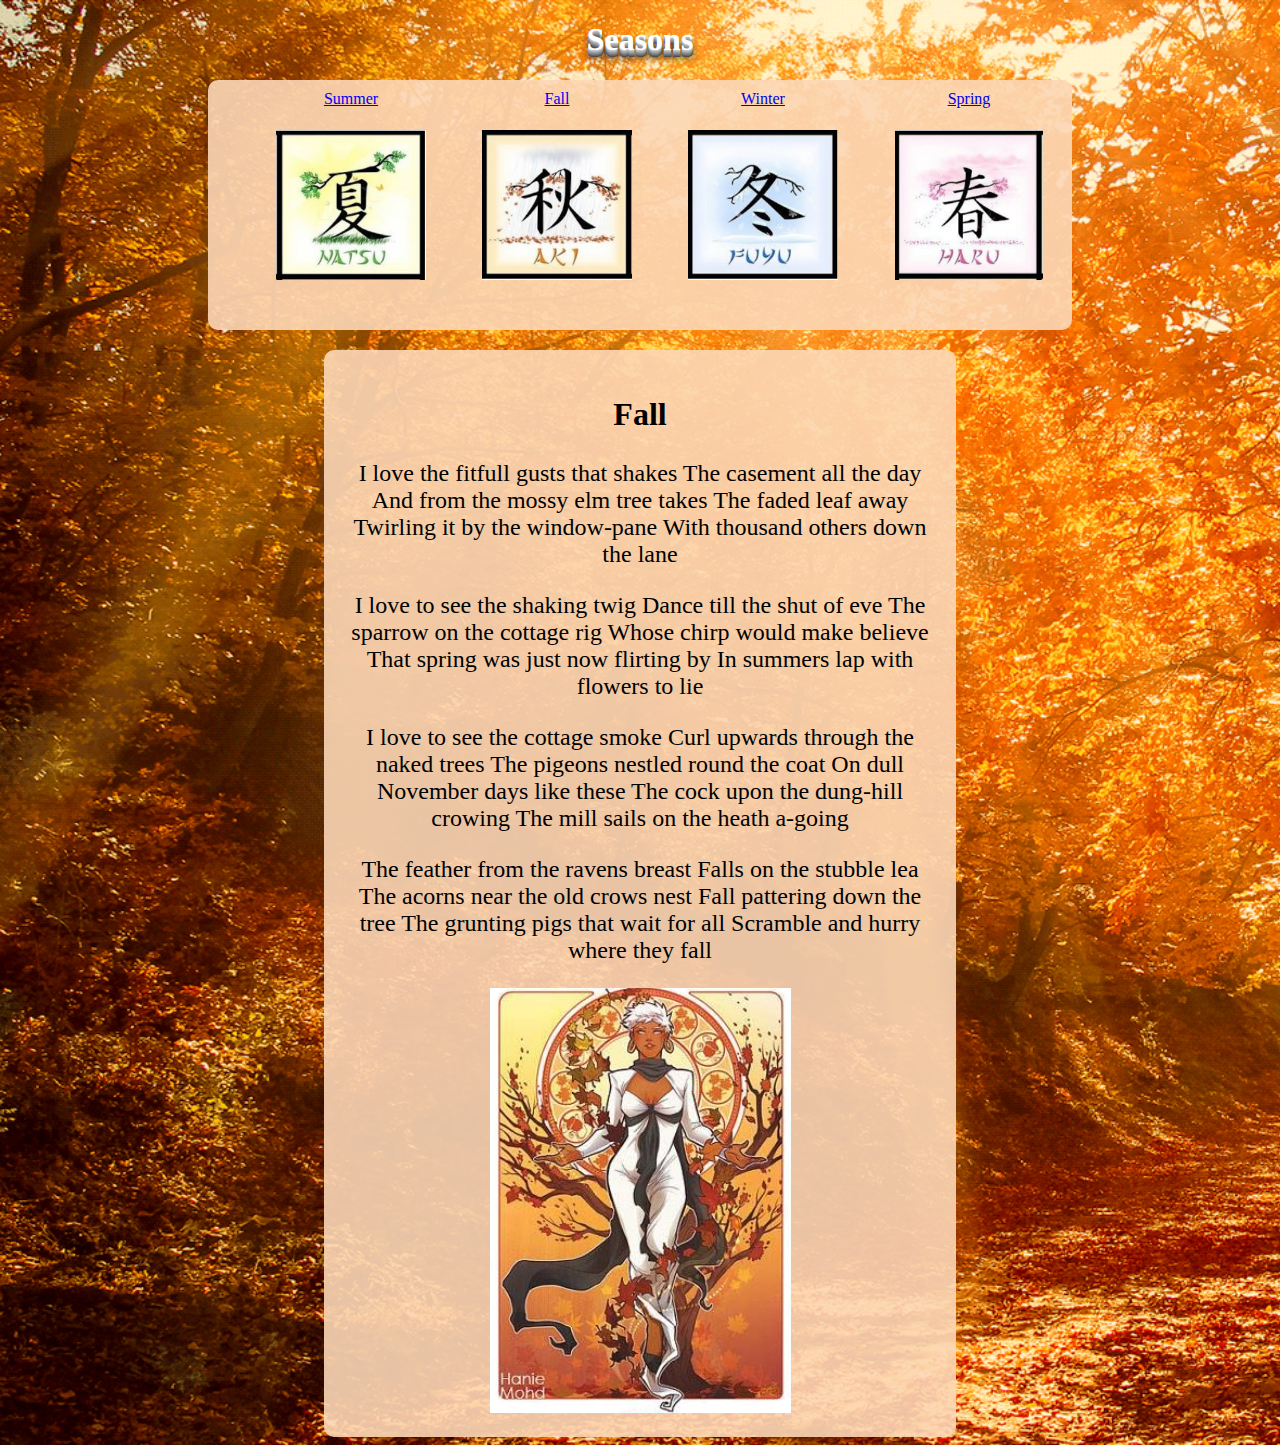
<file: Fall.html>
<!DOCTYPE html>
<html lang="en">
<head>
    <meta charset="UTF-8">
    <meta name="viewport" content="width=device-width, initial-scale=1.0">
    <link rel="stylesheet" href="css/Fall.css">
    <title>Seasons</title>
</head>
<body>
    <header>
        <h1>Seasons</h1>
    </header>
    <nav>
        <ul class="nav">
            <li class="top"><a href="Summer.html">Summer</a></li>
            <li class="top"><a href="Fall.html">Fall</a></li>
            <li class="top"><a href="Winter.html">Winter</a></li>
            <li class="top"><a href="Spring.html">Spring</a></li>
            <li><a href="Summer.html"><img class="season"  src="img/summer2.PNG" alt="Japanese kanji for summer"></a></li>
            <li><a href="Fall.html"><img class="season" src="img/fall2.PNG" alt="Japanese kanji for fall"></a></li>
            <li><a href="Winter.html"><img class="season" src="img/winter2.PNG" alt="Japanese kanji for winter"></a></li>
            <li><a href="Spring.html"><img class="season" src="img/spring2.PNG" alt="Japanese kanji for spring"></a></li>
        </ul>
    </nav>

<main>
    
    <article>
        <h2> Fall </h2>
        <p>
        I love the fitfull gusts that shakes
        The casement all the day
        And from the mossy elm tree takes
        The faded leaf away
        Twirling it by the window-pane
        With thousand others down the lane</p>
            
        <p> 
        I love to see the shaking twig
        Dance till the shut of eve
        The sparrow on the cottage rig
        Whose chirp would make believe
        That spring was just now flirting by
        In summers lap with flowers to lie</p>
            
        <p> I love to see the cottage smoke
        Curl upwards through the naked trees
        The pigeons nestled round the coat
        On dull November days like these
        The cock upon the dung-hill crowing
        The mill sails on the heath a-going 
        </p> 
        <p>
        The feather from the ravens breast
        Falls on the stubble lea
        The acorns near the old crows nest
        Fall pattering down the tree
        The grunting pigs that wait for all
        Scramble and hurry where they fall </p>

  <img class="girl" src="img/fall.PNG" alt="Illustration of a girl representing fall">
      </article>

      
</main>

</body>
</html>
</file>
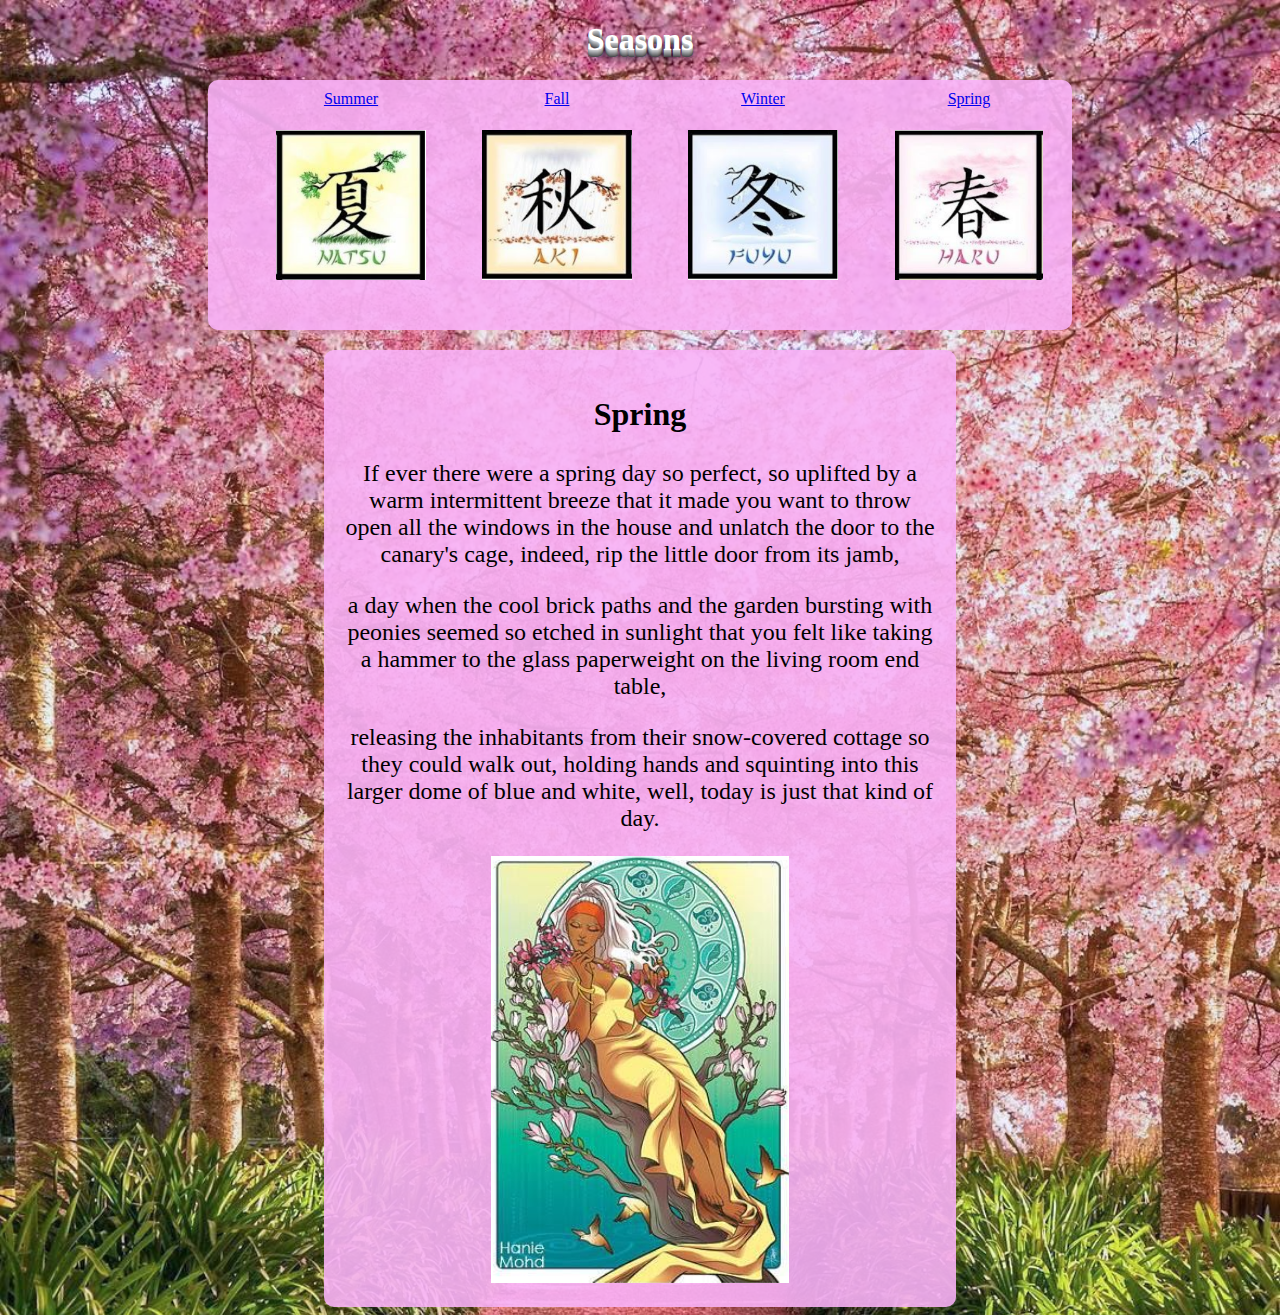
<file: Spring.html>
<!DOCTYPE html>
<html lang="en">
<head>
    <meta charset="UTF-8">
    <meta name="viewport" content="width=device-width, initial-scale=1.0">
    <link rel="stylesheet" href="css/Spring.css">
    <title>Seasons</title>
</head>
<body>
<header>
    <h1>Seasons</h1>
</header>
    <nav>
        <ul class="nav">
            <li class="top"><a href="Summer.html">Summer</a></li>
            <li class="top"><a href="Fall.html">Fall</a></li>
            <li class="top"><a href="Winter.html">Winter</a></li>
            <li class="top"><a href="Spring.html">Spring</a></li>
            <li><a href="Summer.html"><img class="season"  src="img/summer2.PNG" alt="Japanese kanji for summer"></a></li>
            <li><a href="Fall.html"><img class="season" src="img/fall2.PNG" alt="Japanese kanji for fall"></a></li>
            <li><a href="Winter.html"><img class="season" src="img/winter2.PNG" alt="Japanese kanji for winter"></a></li>
            <li><a href="Spring.html"><img class="season" src="img/spring2.PNG" alt="Japanese kanji for spring"></a></li>
        </ul>
    </nav>

<main>
    
    <article>
        <h2> Spring </h2>
        <p>If ever there were a spring day so perfect,
            so uplifted by a warm intermittent breeze
            that it made you want to throw
            open all the windows in the house
            and unlatch the door to the canary's cage,
            indeed, rip the little door from its jamb,</p>
        <p>
            a day when the cool brick paths
            and the garden bursting with peonies
            seemed so etched in sunlight
            that you felt like taking
            a hammer to the glass paperweight
            on the living room end table,</p>
        <p>
            releasing the inhabitants
            from their snow-covered cottage
            so they could walk out,
            holding hands and squinting
            into this larger dome of blue and white,
            well, today is just that kind of day.</p>  

        <img class="girl" src="/img/spring.PNG" alt="Illustration of a girl representing spring">
      </article>


</main>

</body>
</html>
</file>
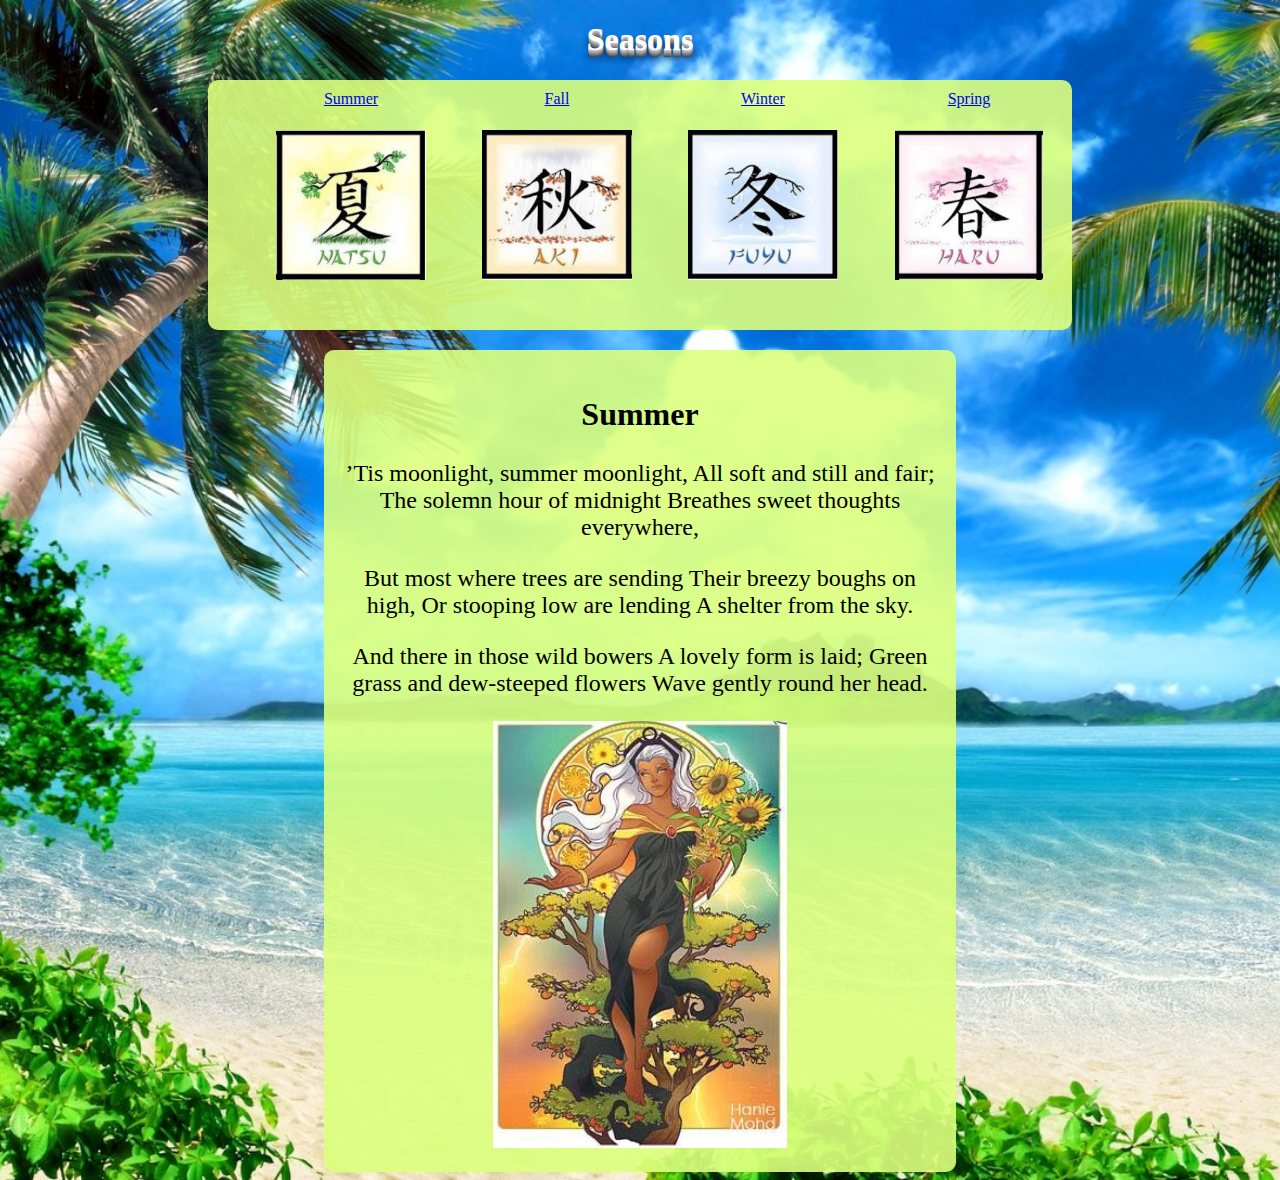
<file: Summer.html>
<!DOCTYPE html>
<html lang="en">
<head>
    <meta charset="UTF-8">
    <meta name="viewport" content="width=device-width, initial-scale=1.0">
    <link rel="stylesheet" href="css/Summer.css">
    <title>Seasons</title>
</head>
<body>
    <header>
        <h1>Seasons</h1>
    </header>
    <nav>
        <ul class="nav">
            <li class="top"><a href="Summer.html">Summer</a></li>
            <li class="top"><a href="Fall.html">Fall</a></li>
            <li class="top"><a href="Winter.html">Winter</a></li>
            <li class="top"><a href="Spring.html">Spring</a></li>
            <li><a href="Summer.html"><img class="season"  src="img/summer2.PNG" alt="Japanese kanji for summer"></a></li>
            <li><a href="Fall.html"><img class="season" src="img/fall2.PNG" alt="Japanese kanji for fall"></a></li>
            <li><a href="Winter.html"><img class="season" src="img/winter2.PNG" alt="Japanese kanji for winter"></a></li>
            <li><a href="Spring.html"><img class="season" src="img/spring2.PNG" alt="Japanese kanji for spring"></a></li>
        </ul>
    </nav>

<main>
    
    <article>
        <h2> Summer </h2>
        <p>
            ’Tis moonlight, summer moonlight,
            All soft and still and fair;
            The solemn hour of midnight
            Breathes sweet thoughts everywhere,</p>
            
           <p> But most where trees are sending
            Their breezy boughs on high,
            Or stooping low are lending
            A shelter from the sky.</p>
            
           <p> And there in those wild bowers
            A lovely form is laid;
            Green grass and dew-steeped flowers
            Wave gently round her head.  
           </p>  
  <img class="girl" src="img/summer.PNG" alt="Illustration of a girl representing summer">
      </article>
      
</main>

</body>
</html>
</file>
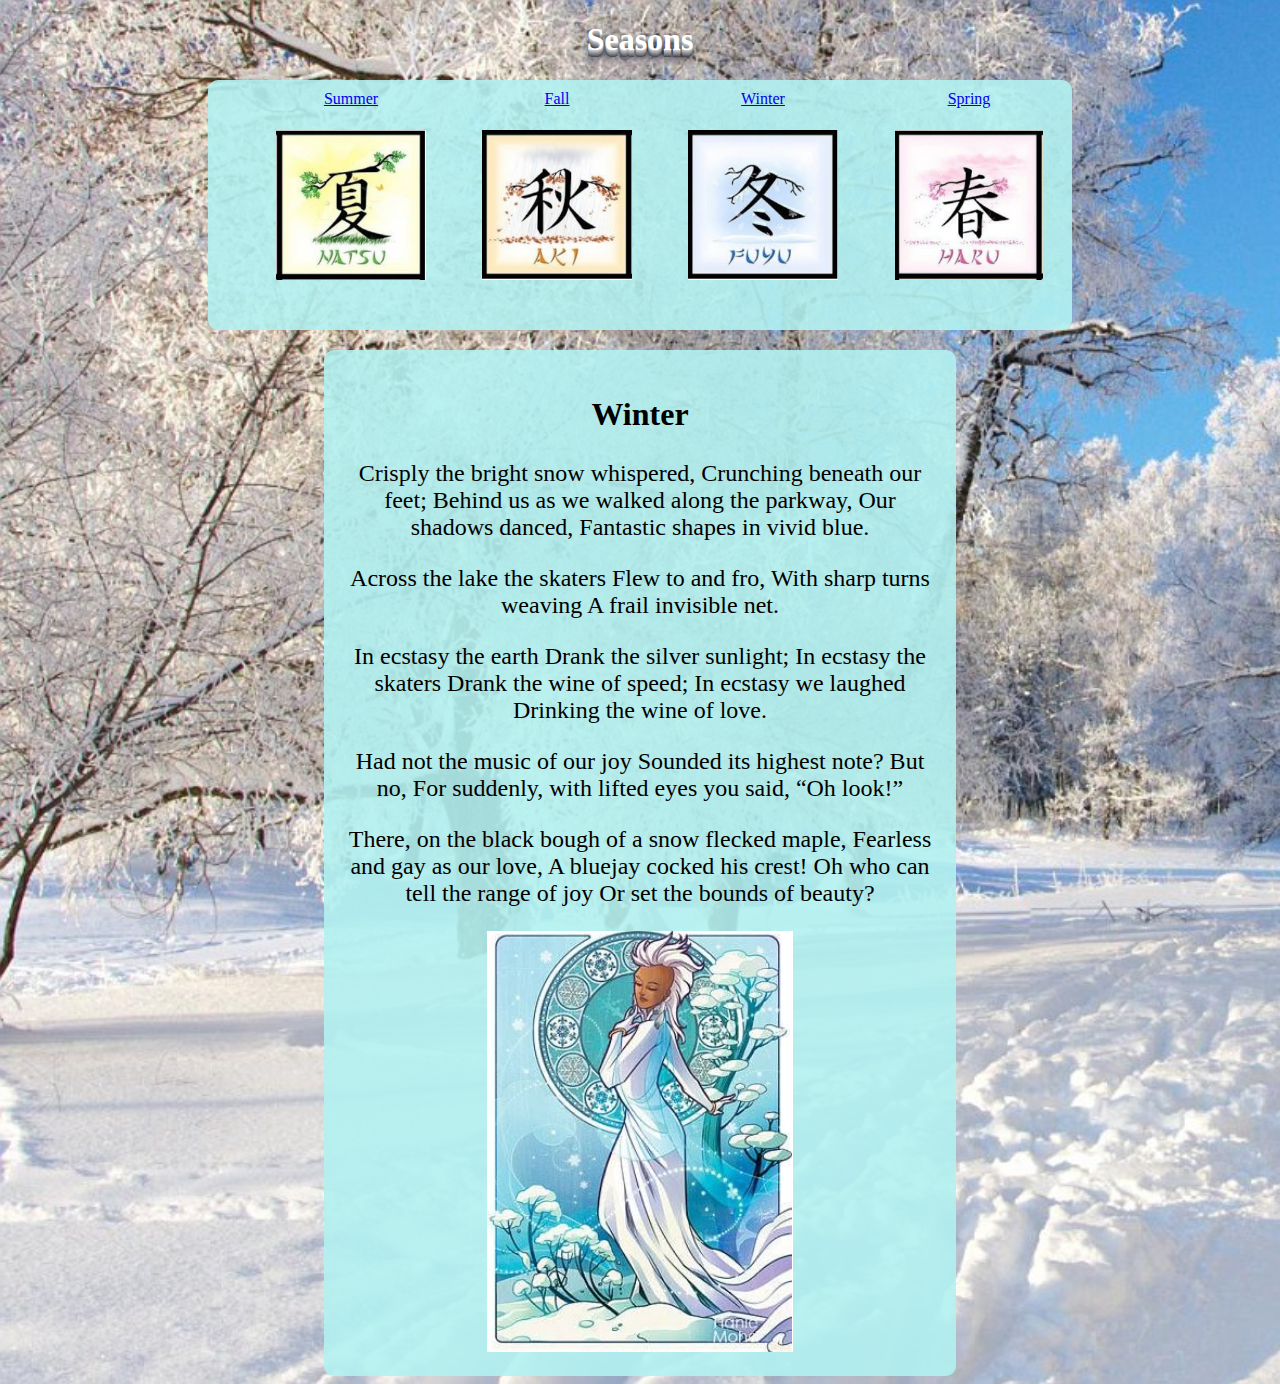
<file: Winter.html>
<!DOCTYPE html>
<html lang="en">
<head>
    <meta charset="UTF-8">
    <meta name="viewport" content="width=device-width, initial-scale=1.0">
    <link rel="stylesheet" href="css/Winter.css">
    <title>Seasons</title>
</head>
<body>
    <header>
        <h1>Seasons</h1>
    </header>
    <nav>
        <ul class="nav">
            <li class="top"><a href="Summer.html">Summer</a></li>
            <li class="top"><a href="Fall.html">Fall</a></li>
            <li class="top"><a href="Winter.html">Winter</a></li>
            <li class="top"><a href="Spring.html">Spring</a></li>
            <li><a href="Summer.html"><img class="season"  src="img/summer2.PNG" alt="Japanese kanji for summer"></a></li>
            <li><a href="Fall.html"><img class="season" src="img/fall2.PNG" alt="Japanese kanji for fall"></a></li>
            <li><a href="Winter.html"><img class="season" src="img/winter2.PNG" alt="Japanese kanji for winter"></a></li>
            <li><a href="Spring.html"><img class="season" src="img/spring2.PNG" alt="Japanese kanji for spring"></a></li>
        </ul>
    </nav>

<main>
    <article>
        <h2> Winter </h2>
      <p>
        Crisply the bright snow whispered,
        Crunching beneath our feet;
        Behind us as we walked along the parkway,
        Our shadows danced,
        Fantastic shapes in vivid blue.</p>
        <p> 
        Across the lake the skaters
        Flew to and fro,
        With sharp turns weaving
        A frail invisible net.</p>
        <p>
        In ecstasy the earth
        Drank the silver sunlight;
        In ecstasy the skaters
        Drank the wine of speed;
        In ecstasy we laughed
        Drinking the wine of love.</p>
        <p>
        Had not the music of our joy
        Sounded its highest note?
        But no,
        For suddenly, with lifted eyes you said,
        “Oh look!”</p>
        <p>
        There, on the black bough of a snow flecked maple,
        Fearless and gay as our love,
        A bluejay cocked his crest!
        Oh who can tell the range of joy
        Or set the bounds of beauty?</p>  
 <img class="girl" src="img/winter.PNG" alt="Illustration of a girl representing winter">
    </article>
   
</main>

</body>
</html>
</file>
<file: css/Fall.css>
body 
{
    background-image: url("../img/K5Fall.png"); 
    background-size: cover;
}

main
{
    display: grid;
    grid-template-columns: 0.5fr 1fr 0.5fr;
    grid-template-rows: 1fr;
    text-align: center;
}

h1
{
    text-align: center;
    text-shadow: 0px 1px 0px #c7c8ca, 0px 2px 0px #b1b3b6, 0px 3px 0px #9d9fa2, 0px 4px 0px #8a8c8e, 0px 5px 0px #77787b, 0px 6px 0px #636466, 0px 7px 0px #4d4d4f, 0px 8px 7px #001135;
    color: #fff;
}
h2
{
    font-size: 2em;
}
p
{
    font-size: 1.5em;
}

.top
{
    padding-top: 10px;
}
.nav
{
    list-style-type: none;
    display: grid;
    grid-template-columns: 1fr 1fr 1fr 1fr;
    grid-template-rows:50px 200px;
    text-align: center;
    align-self: center;
    color: black;
    background-color: rgb(252, 215, 182,.9);
    border-radius: 10px;
    margin: 10px 200px 20px 200px;
    font-family: century gothic;
    text-decoration: none;
    
}

.season
{
    height: 150px;
    width: auto;
}

li
{
    color: black;
}

article 
{
    grid-column-start: 2;
    background-color: rgb(252, 215, 182,.9);
    border-radius: 10px;
    padding: 20px;
}

.girl
{
    grid-row: 2;
    grid-column: 2;
}
@media(max-width:1050px)
{
    .season
    {
        height: 100px;
        width: auto;
    }
    .nav
    {
    display: grid;
    grid-template-columns: 1fr 1fr 1fr 1fr;
    grid-template-rows:40px 110px;
    border-radius: 10px;
    margin: 10px 100px 10px 100px; 
    }
}
@media(max-width:650px)
{
    .season
    {
        height: 65px;
        width: auto;
    }
    .nav
    {
    display: grid;
    grid-template-columns: 1fr 1fr;
    grid-template-rows:40px 40px 75px 75px;
    border-radius: 10px;
    }
}
</file>
<file: css/Spring.css>
body 
{
    background-image: url("../img/K5Spring.jpg");
    background-size: cover;
}

main
{
    display: grid;
    grid-template-columns: 0.5fr 1fr 0.5fr;
    grid-template-rows: 1fr;
    text-align: center;
}

h1
{
    text-align: center;
    text-shadow: 0px 1px 0px #c7c8ca, 0px 2px 0px #b1b3b6, 0px 3px 0px #9d9fa2, 0px 4px 0px #8a8c8e, 0px 5px 0px #77787b, 0px 6px 0px #636466, 0px 7px 0px #4d4d4f, 0px 8px 7px #001135;
    color: #fff;
}
h2
{
    font-size: 2em;
}
p
{
    font-size: 1.5em;
}

.top
{
    padding-top: 10px;
}

.nav
{
    list-style-type: none;
    display: grid;
    grid-template-columns: 1fr 1fr 1fr 1fr;
    grid-template-rows:50px 200px;
    text-align: center;
    align-self: center;
    color: black;
    background-color: rgb(248, 177, 246,.9);
    border-radius: 10px;
    margin: 10px 200px 20px 200px;
    font-family: century gothic;
    text-decoration: none;
    
}

.season
{
    height: 150px;
    width: auto;
}

li
{
    color: black;
}

article 
{
    grid-column-start: 2;
    background-color: rgb(248, 177, 246,.9);
    border-radius: 10px;
    padding: 20px;
}

@media(max-width:1050px)
{
    .season
    {
        height: 100px;
        width: auto;
    }
    .nav
    {
    display: grid;
    grid-template-columns: 1fr 1fr 1fr 1fr;
    grid-template-rows:40px 110px;
    border-radius: 10px;
    margin: 10px 100px 10px 100px; 
    }
}
@media(max-width:650px)
{
    .season
    {
        height: 65px;
        width: auto;
    }
    .nav
    {
    display: grid;
    grid-template-columns: 1fr 1fr;
    grid-template-rows:40px 40px 75px 75px;
    border-radius: 10px;
    }
}
</file>
<file: css/Summer.css>
body 
{
    background-image: url("../img/K5Summer.jpg");
    background-size: cover;
}

main
{
    display: grid;
    grid-template-columns: 0.5fr 1fr 0.5fr;
    grid-template-rows: 1fr;
}

h1
{
    text-align: center;
    text-shadow: 0px 1px 0px #c7c8ca, 0px 2px 0px #b1b3b6, 0px 3px 0px #9d9fa2, 0px 4px 0px #8a8c8e, 0px 5px 0px #77787b, 0px 6px 0px #636466, 0px 7px 0px #4d4d4f, 0px 8px 7px #001135;
    color: #fff;
    
}
h2
{
    font-size: 2em;
}
p
{
    font-size: 1.5em;
}

.top
{
    padding-top: 10px;
}

.nav
{
    list-style-type: none;
    display: grid;
    grid-template-columns: 1fr 1fr 1fr 1fr;
    grid-template-rows:50px 200px;
    text-align: center;
    align-self: center;
    color: black;
    background-color: rgb(220, 255, 125,.9);
    border-radius: 10px;
    margin: 10px 200px 20px 200px;
    font-family: century gothic;
    text-decoration: none;
    
}

.season
{
    height: 150px;
    width: auto;
}

li
{
    color: black;
}

article 
{
    grid-column-start: 2;
    background-color: rgb(220, 255, 125,.9);
    border-radius: 10px;
    padding: 20px;
    text-align: center;
}


@media(max-width:1050px)
{
    .season
    {
        height: 100px;
        width: auto;
    }
    .nav
    {
    display: grid;
    grid-template-columns: 1fr 1fr 1fr 1fr;
    grid-template-rows:40px 110px;
    border-radius: 10px;
    margin: 10px 100px 10px 100px; 
    }
}
@media(max-width:650px)
{
    .season
    {
        height: 65px;
        width: auto;
    }
    .nav
    {
    display: grid;
    grid-template-columns: 1fr 1fr;
    grid-template-rows:40px 40px 75px 75px;
    border-radius: 10px;
    }
}
</file>
<file: css/Winter.css>
body 
{
    background-image: url("../img/K5Winter.jpg");
    background-size: cover;
}

main
{
    display: grid;
    grid-template-columns: 0.5fr 1fr 0.5fr;
    grid-template-rows: 1fr;
    text-align: center;
}

h1
{
    text-align: center;
    text-shadow: 0px 1px 0px #c7c8ca, 0px 2px 0px #b1b3b6, 0px 3px 0px #9d9fa2, 0px 4px 0px #8a8c8e, 0px 5px 0px #77787b, 0px 6px 0px #636466, 0px 7px 0px #4d4d4f, 0px 8px 7px #001135;
    color: #fff;
}
h2
{
    font-size: 2em;
}
p
{
    font-size: 1.5em;
}

.top
{
    padding-top: 10px;
}

.nav
{
    list-style-type: none;
    display: grid;
    grid-template-columns: 1fr 1fr 1fr 1fr;
    grid-template-rows:50px 200px;
    text-align: center;
    align-self: center;
    color: black;
    background-color: rgb(179, 241, 241,.9);
    border-radius: 10px;
    margin: 10px 200px 20px 200px;
    font-family: century gothic;
    text-decoration: none;
    
}

.season
{
    height: 150px;
    width: auto;
}

li
{
    color: black;
}

article 
{
    grid-column-start: 2;
    background-color: rgb(179, 241, 241,.9);
    border-radius: 10px;
    padding: 20px;
}

@media(max-width:1050px)
{
    .season
    {
        height: 100px;
        width: auto;
    }
    .nav
    {
    display: grid;
    grid-template-columns: 1fr 1fr 1fr 1fr;
    grid-template-rows:40px 110px;
    border-radius: 10px;
    margin: 10px 100px 10px 100px; 
    }
}
@media(max-width:650px)
{
    .season
    {
        height: 65px;
        width: auto;
    }
    .nav
    {
    display: grid;
    grid-template-columns: 1fr 1fr;
    grid-template-rows:40px 40px 75px 75px;
    border-radius: 10px;
    }
}
</file>
